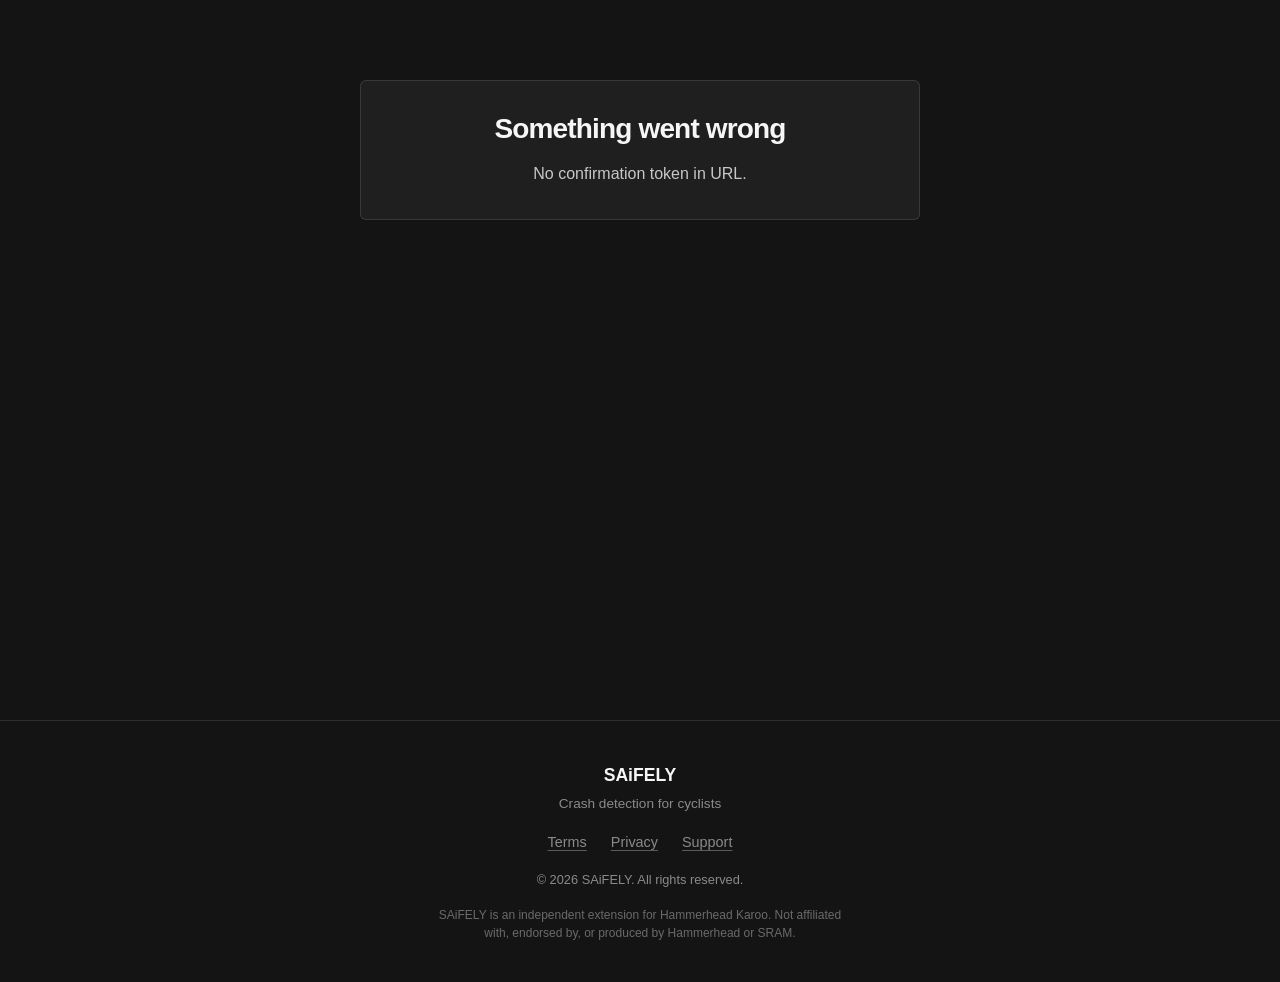
<file: sms-consent/confirm/index.html>
<!DOCTYPE html><html lang="en"><head><meta charset="UTF-8"><meta name="viewport" content="width=device-width, initial-scale=1.0"><meta name="description" content="Crash detection for cyclists. Automatic alerts when you can't call for help."><meta http-equiv="Content-Security-Policy" content="default-src 'self'; script-src 'self'; style-src 'self' https://fonts.googleapis.com; font-src https://fonts.gstatic.com; connect-src 'self' https://saifely-api-wjdbg2rk2a-nw.a.run.app; img-src 'self'; form-action 'self'; base-uri 'none'; object-src 'none';"><meta name="referrer" content="strict-origin-when-cross-origin"><title>Confirm SMS Alerts | Saifely</title><link rel="icon" type="image/svg+xml" href="/favicon.svg"><link rel="preconnect" href="https://fonts.googleapis.com"><link rel="preconnect" href="https://fonts.gstatic.com" crossorigin><link href="https://fonts.googleapis.com/css2?family=Inter:wght@400;500;600;700;800&display=swap" rel="stylesheet"><link rel="stylesheet" href="/_assets/Footer.BooFBynA.css"><link rel="stylesheet" href="/_assets/confirm.DiwGTZMC.css"></head><body><section class="consent-section" data-astro-cid-7ne76xq6><div class="container" data-astro-cid-7ne76xq6><div class="consent-card glass-card" id="card" data-astro-cid-7ne76xq6><div class="state-loading" id="state-loading" data-astro-cid-7ne76xq6><p data-astro-cid-7ne76xq6>Loading…</p></div><div class="state-prompt" id="state-prompt" hidden data-astro-cid-7ne76xq6><h1 data-astro-cid-7ne76xq6>Confirm SMS alerts from Saifely</h1><p class="lead" data-astro-cid-7ne76xq6><strong id="rider-name" data-astro-cid-7ne76xq6>A Saifely rider</strong> has added you as an emergency contact in the Saifely crash-detection app for cycling.</p><div class="disclosure" data-astro-cid-7ne76xq6><h2 data-astro-cid-7ne76xq6>What this means</h2><ul data-astro-cid-7ne76xq6><li data-astro-cid-7ne76xq6>You'll receive an SMS only if their cycling computer detects a possible crash.</li><li data-astro-cid-7ne76xq6>Expected message frequency: event-based, typically less than one per month.</li><li data-astro-cid-7ne76xq6>Standard message and data rates may apply.</li><li data-astro-cid-7ne76xq6>Reply STOP to any message, or use the opt-out link on this site, to stop receiving these alerts at any time.</li><li data-astro-cid-7ne76xq6>Reply HELP for support, or email <a href="mailto:support@saifely.com" data-astro-cid-7ne76xq6>support@saifely.com</a>.</li></ul><p class="fineprint" data-astro-cid-7ne76xq6>By confirming you agree to receive these emergency contact messages. See our <a href="/privacy" data-astro-cid-7ne76xq6>privacy policy</a> and<a href="/terms" data-astro-cid-7ne76xq6>terms</a> for details. Confirmation is optional and you can opt out at any time.</p></div><button id="confirm-btn" class="btn btn-primary" data-astro-cid-7ne76xq6>Confirm: I agree to receive SMS alerts</button><p class="alt-action" data-astro-cid-7ne76xq6>Don't want to receive these messages?<a href="/sms-consent/opt-out" id="optout-link" data-astro-cid-7ne76xq6>Opt out instead</a>.</p></div><div class="state-done" id="state-confirmed" hidden data-astro-cid-7ne76xq6><div class="success-icon" data-astro-cid-7ne76xq6>✓</div><h1 data-astro-cid-7ne76xq6>You're all set</h1><p data-astro-cid-7ne76xq6>You'll receive a text message only if a rider's device detects a crash. Reply STOP to any message to opt out.</p></div><div class="state-done" id="state-opted-out" hidden data-astro-cid-7ne76xq6><h1 data-astro-cid-7ne76xq6>You're opted out</h1><p data-astro-cid-7ne76xq6>You won't receive emergency contact text messages from Saifely. Reply START to any prior message to opt back in.</p></div><div class="state-error" id="state-expired" hidden data-astro-cid-7ne76xq6><h1 data-astro-cid-7ne76xq6>This link has expired</h1><p data-astro-cid-7ne76xq6>For your safety, confirmation links expire after a short time. Please ask the rider to resend the invitation from the Saifely app on their device.</p></div><div class="state-error" id="state-error" hidden data-astro-cid-7ne76xq6><h1 data-astro-cid-7ne76xq6>Something went wrong</h1><p id="error-detail" data-astro-cid-7ne76xq6>We couldn't process your request. Please try the link again or contact <a href="mailto:support@saifely.com" data-astro-cid-7ne76xq6>support@saifely.com</a>.</p></div></div></div></section><footer class="footer" data-astro-cid-jo6i4kqk><div class="container footer-content" data-astro-cid-jo6i4kqk><div class="footer-brand" data-astro-cid-jo6i4kqk><strong data-astro-cid-jo6i4kqk>SAiFELY</strong><span class="footer-tagline" data-astro-cid-jo6i4kqk>Crash detection for cyclists</span></div><div class="footer-links" data-astro-cid-jo6i4kqk><a href="/terms" data-astro-cid-jo6i4kqk>Terms</a><a href="/privacy" data-astro-cid-jo6i4kqk>Privacy</a><a href="mailto:support@saifely.com" data-astro-cid-jo6i4kqk>Support</a></div><p class="footer-copy" data-astro-cid-jo6i4kqk>&copy; 2026 SAiFELY. All rights reserved.</p><p class="footer-disclaimer" data-astro-cid-jo6i4kqk>SAiFELY is an independent extension for Hammerhead Karoo. Not affiliated with, endorsed by, or produced by Hammerhead or SRAM.</p></div></footer></body></html><script type="module" src="/_assets/confirm.astro_astro_type_script_index_0_lang.XWHhyow5.js"></script>
</file>
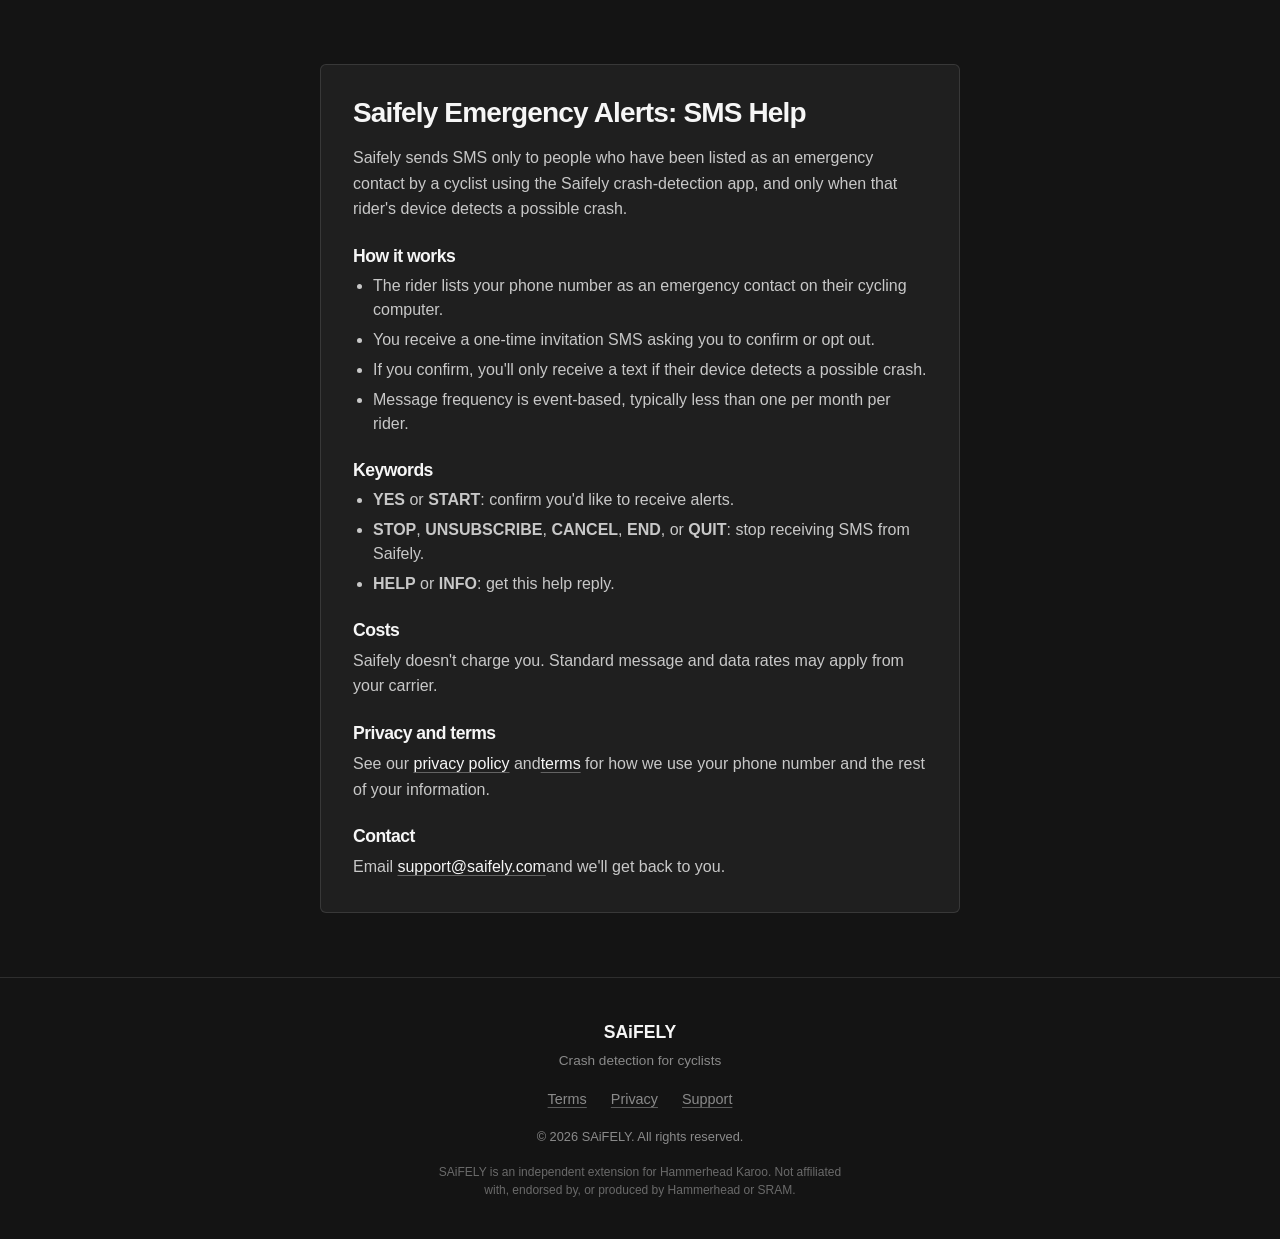
<file: sms-consent/help/index.html>
<!DOCTYPE html><html lang="en"><head><meta charset="UTF-8"><meta name="viewport" content="width=device-width, initial-scale=1.0"><meta name="description" content="Crash detection for cyclists. Automatic alerts when you can't call for help."><meta http-equiv="Content-Security-Policy" content="default-src 'self'; script-src 'self'; style-src 'self' https://fonts.googleapis.com; font-src https://fonts.gstatic.com; connect-src 'self' https://saifely-api-wjdbg2rk2a-nw.a.run.app; img-src 'self'; form-action 'self'; base-uri 'none'; object-src 'none';"><meta name="referrer" content="strict-origin-when-cross-origin"><title>SMS Help | Saifely</title><link rel="icon" type="image/svg+xml" href="/favicon.svg"><link rel="preconnect" href="https://fonts.googleapis.com"><link rel="preconnect" href="https://fonts.gstatic.com" crossorigin><link href="https://fonts.googleapis.com/css2?family=Inter:wght@400;500;600;700;800&display=swap" rel="stylesheet"><link rel="stylesheet" href="/_assets/Footer.BooFBynA.css"><link rel="stylesheet" href="/_assets/help.BDzu1m5z.css"></head><body><section class="help-section" data-astro-cid-epqmiufr><div class="container" data-astro-cid-epqmiufr><div class="help-card glass-card" data-astro-cid-epqmiufr><h1 data-astro-cid-epqmiufr>Saifely Emergency Alerts: SMS Help</h1><p data-astro-cid-epqmiufr>Saifely sends SMS only to people who have been listed as an emergency contact by a cyclist using the Saifely crash-detection app, and only when that rider's device detects a possible crash.</p><h2 data-astro-cid-epqmiufr>How it works</h2><ul data-astro-cid-epqmiufr><li data-astro-cid-epqmiufr>The rider lists your phone number as an emergency contact on their cycling computer.</li><li data-astro-cid-epqmiufr>You receive a one-time invitation SMS asking you to confirm or opt out.</li><li data-astro-cid-epqmiufr>If you confirm, you'll only receive a text if their device detects a possible crash.</li><li data-astro-cid-epqmiufr>Message frequency is event-based, typically less than one per month per rider.</li></ul><h2 data-astro-cid-epqmiufr>Keywords</h2><ul data-astro-cid-epqmiufr><li data-astro-cid-epqmiufr><strong data-astro-cid-epqmiufr>YES</strong> or <strong data-astro-cid-epqmiufr>START</strong>: confirm you'd like to receive alerts.</li><li data-astro-cid-epqmiufr><strong data-astro-cid-epqmiufr>STOP</strong>, <strong data-astro-cid-epqmiufr>UNSUBSCRIBE</strong>, <strong data-astro-cid-epqmiufr>CANCEL</strong>, <strong data-astro-cid-epqmiufr>END</strong>, or <strong data-astro-cid-epqmiufr>QUIT</strong>: stop receiving SMS from Saifely.</li><li data-astro-cid-epqmiufr><strong data-astro-cid-epqmiufr>HELP</strong> or <strong data-astro-cid-epqmiufr>INFO</strong>: get this help reply.</li></ul><h2 data-astro-cid-epqmiufr>Costs</h2><p data-astro-cid-epqmiufr>Saifely doesn't charge you. Standard message and data rates may apply from your carrier.</p><h2 data-astro-cid-epqmiufr>Privacy and terms</h2><p data-astro-cid-epqmiufr>See our <a href="/privacy" data-astro-cid-epqmiufr>privacy policy</a> and<a href="/terms" data-astro-cid-epqmiufr>terms</a> for how we use your phone number and the rest of your information.</p><h2 data-astro-cid-epqmiufr>Contact</h2><p data-astro-cid-epqmiufr>Email <a href="mailto:support@saifely.com" data-astro-cid-epqmiufr>support@saifely.com</a>and we'll get back to you.</p></div></div></section><footer class="footer" data-astro-cid-jo6i4kqk><div class="container footer-content" data-astro-cid-jo6i4kqk><div class="footer-brand" data-astro-cid-jo6i4kqk><strong data-astro-cid-jo6i4kqk>SAiFELY</strong><span class="footer-tagline" data-astro-cid-jo6i4kqk>Crash detection for cyclists</span></div><div class="footer-links" data-astro-cid-jo6i4kqk><a href="/terms" data-astro-cid-jo6i4kqk>Terms</a><a href="/privacy" data-astro-cid-jo6i4kqk>Privacy</a><a href="mailto:support@saifely.com" data-astro-cid-jo6i4kqk>Support</a></div><p class="footer-copy" data-astro-cid-jo6i4kqk>&copy; 2026 SAiFELY. All rights reserved.</p><p class="footer-disclaimer" data-astro-cid-jo6i4kqk>SAiFELY is an independent extension for Hammerhead Karoo. Not affiliated with, endorsed by, or produced by Hammerhead or SRAM.</p></div></footer></body></html>
</file>
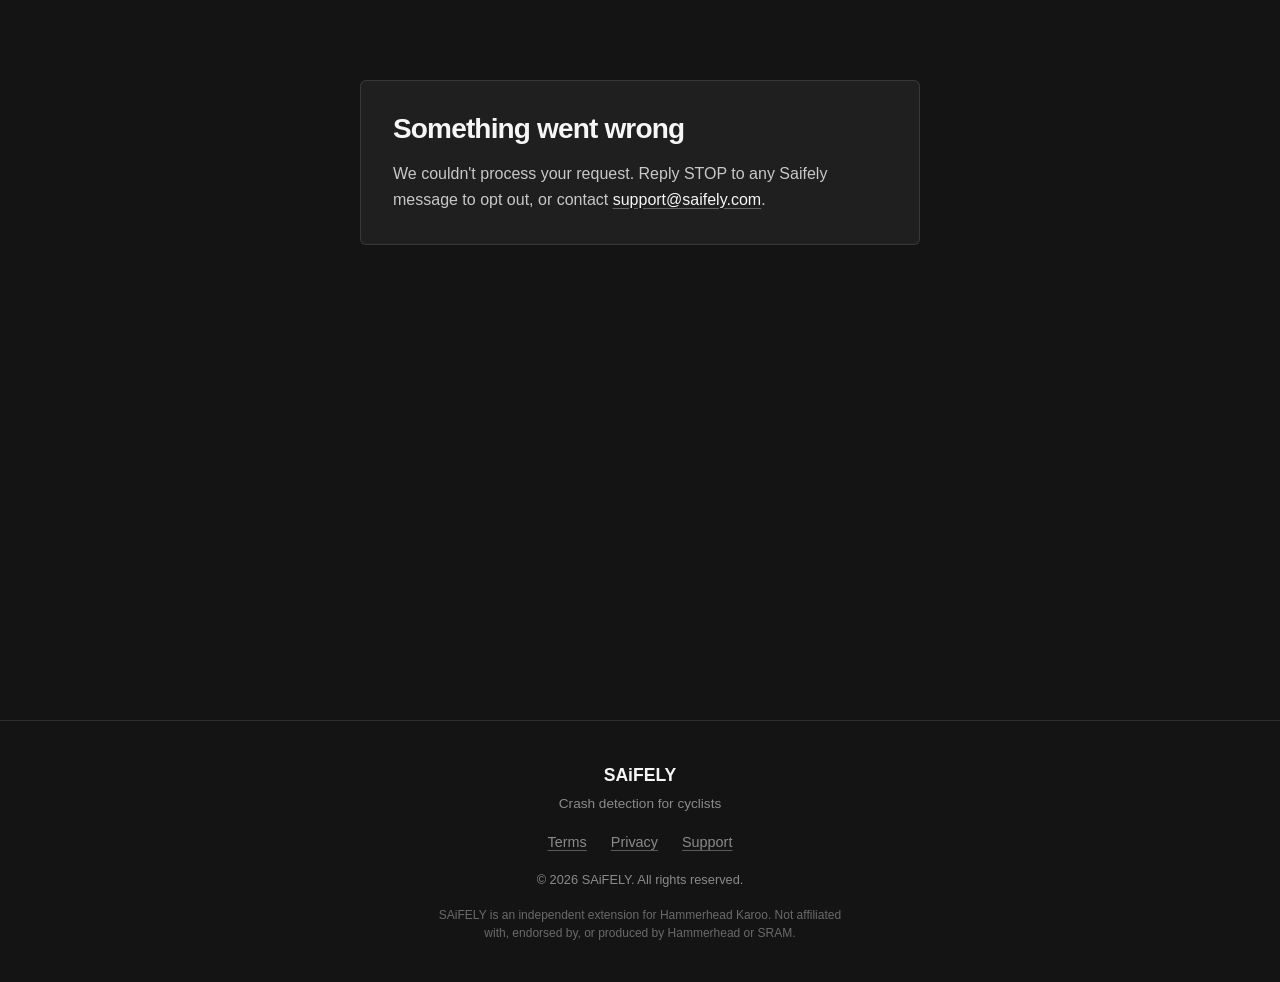
<file: sms-consent/opt-out/index.html>
<!DOCTYPE html><html lang="en"><head><meta charset="UTF-8"><meta name="viewport" content="width=device-width, initial-scale=1.0"><meta name="description" content="Crash detection for cyclists. Automatic alerts when you can't call for help."><meta http-equiv="Content-Security-Policy" content="default-src 'self'; script-src 'self'; style-src 'self' https://fonts.googleapis.com; font-src https://fonts.gstatic.com; connect-src 'self' https://saifely-api-wjdbg2rk2a-nw.a.run.app; img-src 'self'; form-action 'self'; base-uri 'none'; object-src 'none';"><meta name="referrer" content="strict-origin-when-cross-origin"><title>Opt out of SMS | Saifely</title><link rel="icon" type="image/svg+xml" href="/favicon.svg"><link rel="preconnect" href="https://fonts.googleapis.com"><link rel="preconnect" href="https://fonts.gstatic.com" crossorigin><link href="https://fonts.googleapis.com/css2?family=Inter:wght@400;500;600;700;800&display=swap" rel="stylesheet"><link rel="stylesheet" href="/_assets/Footer.BooFBynA.css"><link rel="stylesheet" href="/_assets/opt-out.B2_daEz5.css"></head><body><section class="consent-section" data-astro-cid-zfxxduhx><div class="container" data-astro-cid-zfxxduhx><div class="consent-card glass-card" id="card" data-astro-cid-zfxxduhx><div id="state-loading" data-astro-cid-zfxxduhx><p data-astro-cid-zfxxduhx>Loading…</p></div><div id="state-prompt" hidden data-astro-cid-zfxxduhx><h1 data-astro-cid-zfxxduhx>Stop receiving Saifely SMS</h1><p data-astro-cid-zfxxduhx>You're listed as a Saifely emergency contact. If you tap the button below you'll be opted out of all SMS messages from Saifely and we'll not text you again.</p><p class="fineprint" data-astro-cid-zfxxduhx>We'll still keep your number on file if the rider re-adds you so we don't re-invite you by mistake. You can opt back in any time by replying START to a prior message from Saifely or asking the rider to resend the invitation from their device.</p><button id="optout-btn" class="btn btn-secondary" data-astro-cid-zfxxduhx>Opt me out of Saifely SMS</button></div><div id="state-done" hidden data-astro-cid-zfxxduhx><h1 data-astro-cid-zfxxduhx>You're opted out</h1><p data-astro-cid-zfxxduhx>You won't receive emergency contact text messages from Saifely.</p></div><div id="state-expired" hidden data-astro-cid-zfxxduhx><h1 data-astro-cid-zfxxduhx>This link has expired</h1><p data-astro-cid-zfxxduhx>You can still opt out by replying STOP to any Saifely message, or by emailing <a href="mailto:support@saifely.com" data-astro-cid-zfxxduhx>support@saifely.com</a>.</p></div><div id="state-error" hidden data-astro-cid-zfxxduhx><h1 data-astro-cid-zfxxduhx>Something went wrong</h1><p data-astro-cid-zfxxduhx>We couldn't process your request. Reply STOP to any Saifely message to opt out, or contact <a href="mailto:support@saifely.com" data-astro-cid-zfxxduhx>support@saifely.com</a>.</p></div></div></div></section><footer class="footer" data-astro-cid-jo6i4kqk><div class="container footer-content" data-astro-cid-jo6i4kqk><div class="footer-brand" data-astro-cid-jo6i4kqk><strong data-astro-cid-jo6i4kqk>SAiFELY</strong><span class="footer-tagline" data-astro-cid-jo6i4kqk>Crash detection for cyclists</span></div><div class="footer-links" data-astro-cid-jo6i4kqk><a href="/terms" data-astro-cid-jo6i4kqk>Terms</a><a href="/privacy" data-astro-cid-jo6i4kqk>Privacy</a><a href="mailto:support@saifely.com" data-astro-cid-jo6i4kqk>Support</a></div><p class="footer-copy" data-astro-cid-jo6i4kqk>&copy; 2026 SAiFELY. All rights reserved.</p><p class="footer-disclaimer" data-astro-cid-jo6i4kqk>SAiFELY is an independent extension for Hammerhead Karoo. Not affiliated with, endorsed by, or produced by Hammerhead or SRAM.</p></div></footer></body></html><script type="module" src="/_assets/opt-out.astro_astro_type_script_index_0_lang.Df85oeaW.js"></script>
</file>
<file: _assets/Footer.BooFBynA.css>
:root{--bg:#141414;--bg-2:#111;--bg-card:#1f1f1f;--text:#f6f6f6;--text-2:#c8c8c8;--text-muted:#8a8a8a;--alert:#e8001e;--ok:#3ed660;--amber:#f59e0b;--accent:#fff;--safety-green:var(--ok);--safety-red:var(--alert);--safety-amber:var(--amber);--border:#ffffff1c;--radius:6px}*,:before,:after{box-sizing:border-box;margin:0;padding:0}html{scroll-behavior:smooth;-webkit-font-smoothing:antialiased}body{background:var(--bg);color:var(--text-2);font-feature-settings:"tnum" 1;min-height:100vh;font-family:Inter,-apple-system,BlinkMacSystemFont,Segoe UI,sans-serif;line-height:1.6}h1,h2,h3,h4{color:var(--text);letter-spacing:-.03em;line-height:1.14}a{color:var(--text);text-underline-offset:3px;text-decoration:underline #ffffff4d;transition:text-decoration-color .16s}a:hover{text-decoration-color:currentColor}a:focus-visible,button:focus-visible,input:focus-visible{outline:2px solid var(--text);outline-offset:3px}.container{max-width:1100px;margin:0 auto;padding:0 24px}.glass-card{background:var(--bg-card);border:1px solid var(--border);border-radius:var(--radius);padding:28px}.section{padding:clamp(64px,9vw,104px) 0}.section-title{margin-bottom:14px;font-size:clamp(1.625rem,3.6vw,2.375rem);font-weight:600}.section-subtitle{color:var(--text-muted);max-width:58ch;font-size:clamp(1rem,1.5vw,1.0625rem)}.btn{letter-spacing:-.01em;border-radius:var(--radius);cursor:pointer;border:none;justify-content:center;align-items:center;padding:15px 28px;font-family:inherit;font-size:1rem;font-weight:600;text-decoration:none;transition:background .16s;display:inline-flex}.btn-primary{background:var(--text);color:var(--bg)}.btn-primary:hover{background:var(--text-2);text-decoration:none}.btn-primary:disabled{opacity:.6;cursor:progress}input[type=text]{background:var(--bg-card);border:1px solid var(--border);border-radius:var(--radius);width:100%;color:var(--text);outline:none;padding:14px 15px;font-family:inherit;font-size:1rem;transition:border-color .16s}input[type=text]:focus{border-color:var(--text-muted)}input[type=text]::placeholder{color:#5a5a5a}[hidden]{display:none!important}@media (prefers-reduced-motion:reduce){html{scroll-behavior:auto}}@media (width<=768px){.glass-card{padding:20px}}.footer[data-astro-cid-jo6i4kqk]{border-top:1px solid var(--border);padding:40px 0}.footer-content[data-astro-cid-jo6i4kqk]{text-align:center;flex-direction:column;align-items:center;gap:16px;display:flex}.footer-brand[data-astro-cid-jo6i4kqk]{flex-direction:column;gap:4px;display:flex}.footer-brand[data-astro-cid-jo6i4kqk] strong[data-astro-cid-jo6i4kqk]{color:var(--text);font-size:1.1rem}.footer-tagline[data-astro-cid-jo6i4kqk]{color:var(--text-muted);font-size:.85rem}.footer-links[data-astro-cid-jo6i4kqk]{gap:24px;display:flex}.footer-links[data-astro-cid-jo6i4kqk] a[data-astro-cid-jo6i4kqk]{color:var(--text-muted);font-size:.9rem}.footer-links[data-astro-cid-jo6i4kqk] a[data-astro-cid-jo6i4kqk]:hover{color:var(--text)}.footer-copy[data-astro-cid-jo6i4kqk]{color:var(--text-muted);font-size:.8rem}.footer-disclaimer[data-astro-cid-jo6i4kqk]{color:#6a6a6a;max-width:62ch;font-size:.75rem;line-height:1.5}
</file>
<file: _assets/confirm.DiwGTZMC.css>
.consent-section[data-astro-cid-7ne76xq6]{min-height:80vh;padding:80px 0}.consent-card[data-astro-cid-7ne76xq6]{max-width:560px;margin:0 auto;padding:32px}h1[data-astro-cid-7ne76xq6]{margin-bottom:16px;font-size:1.75rem;font-weight:800}h2[data-astro-cid-7ne76xq6]{margin:24px 0 8px;font-size:1.05rem;font-weight:700}.lead[data-astro-cid-7ne76xq6]{margin-bottom:16px;font-size:1.05rem;line-height:1.5}.disclosure[data-astro-cid-7ne76xq6]{background:#00000008;border-radius:12px;margin:16px 0 24px;padding:16px 20px}.disclosure[data-astro-cid-7ne76xq6] ul[data-astro-cid-7ne76xq6]{margin:0 0 12px;padding-left:20px;list-style:outside}.disclosure[data-astro-cid-7ne76xq6] li[data-astro-cid-7ne76xq6]{margin:6px 0;line-height:1.5}.fineprint[data-astro-cid-7ne76xq6]{color:var(--text-muted);font-size:.85rem;line-height:1.5}.btn[data-astro-cid-7ne76xq6]{text-align:center;width:100%;margin-top:16px;display:block}.alt-action[data-astro-cid-7ne76xq6]{text-align:center;color:var(--text-muted);margin-top:16px;font-size:.95rem}.state-done[data-astro-cid-7ne76xq6],.state-error[data-astro-cid-7ne76xq6]{text-align:center}.success-icon[data-astro-cid-7ne76xq6]{background:var(--safety-green,#2ecc71);color:#fff;border-radius:50%;justify-content:center;align-items:center;width:64px;height:64px;margin:0 auto 16px;font-size:1.8rem;font-weight:800;display:flex}
</file>
<file: _assets/help.BDzu1m5z.css>
.help-section[data-astro-cid-epqmiufr]{min-height:80vh;padding:64px 0}.help-card[data-astro-cid-epqmiufr]{max-width:640px;margin:0 auto;padding:32px}h1[data-astro-cid-epqmiufr]{margin-bottom:16px;font-size:1.75rem;font-weight:800}h2[data-astro-cid-epqmiufr]{margin:24px 0 8px;font-size:1.1rem;font-weight:700}ul[data-astro-cid-epqmiufr]{margin:0 0 12px;padding-left:20px;list-style:outside}li[data-astro-cid-epqmiufr]{margin:6px 0;line-height:1.5}
</file>
<file: _assets/opt-out.B2_daEz5.css>
.consent-section[data-astro-cid-zfxxduhx]{min-height:80vh;padding:80px 0}.consent-card[data-astro-cid-zfxxduhx]{max-width:560px;margin:0 auto;padding:32px}h1[data-astro-cid-zfxxduhx]{margin-bottom:16px;font-size:1.75rem;font-weight:800}.fineprint[data-astro-cid-zfxxduhx]{color:var(--text-muted);margin:12px 0 24px;font-size:.85rem;line-height:1.5}.btn[data-astro-cid-zfxxduhx]{text-align:center;width:100%;display:block}
</file>
